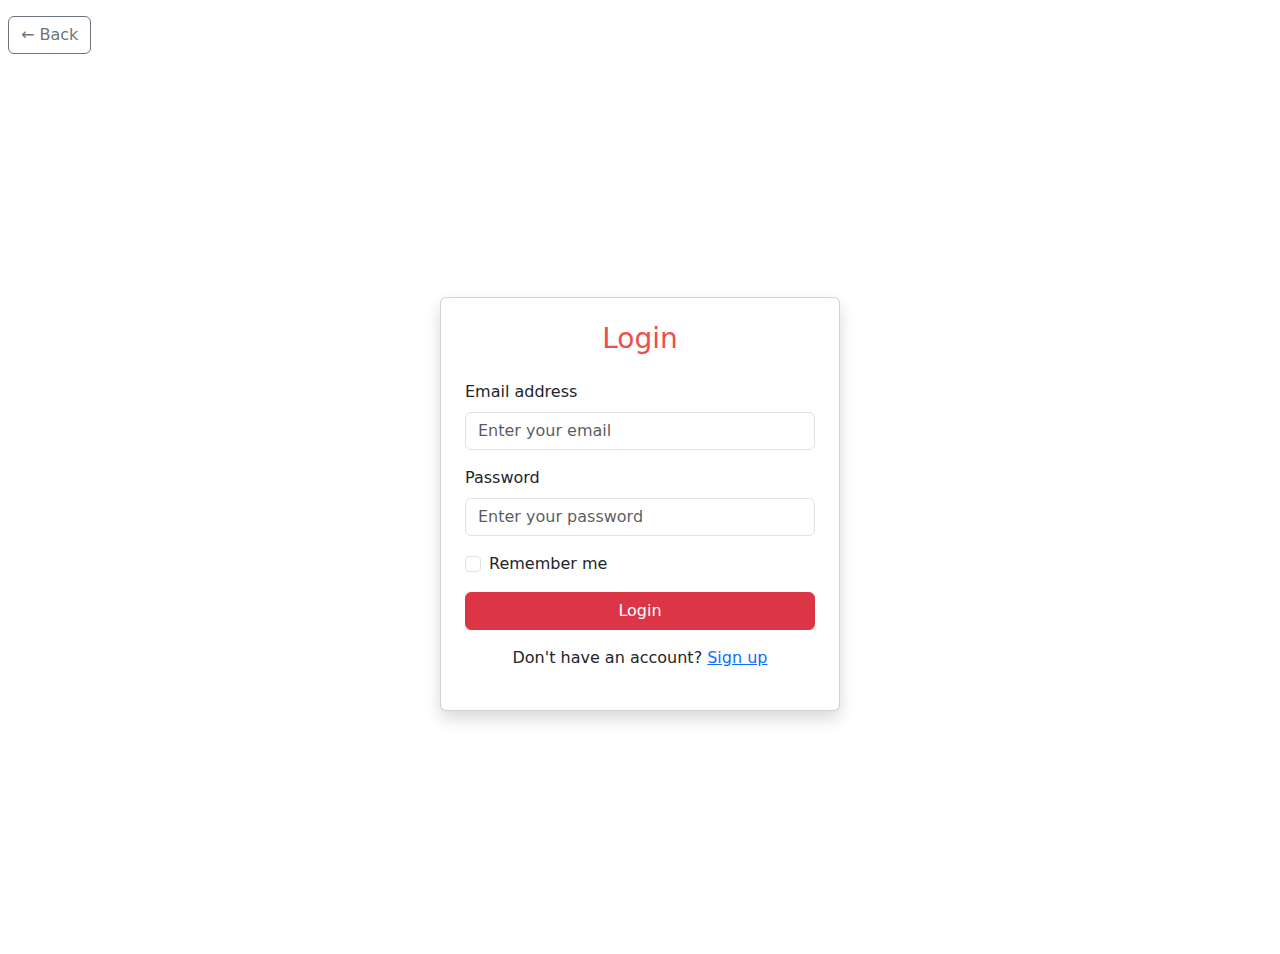
<file: login.html>
<!DOCTYPE html>
<html lang="en">
<head>
    <meta charset="UTF-8">
    <meta name="viewport" content="width=device-width, initial-scale=1.0">
    <title>Login Page</title>
    <link href="https://cdn.jsdelivr.net/npm/bootstrap@5.3.0/dist/css/bootstrap.min.css" rel="stylesheet">
    <link rel="stylesheet" href="styles.css">
</head>
<body>
    <div class="mt-3 mx-2">
        <a href="javascript:history.back()" class="btn btn-outline-secondary">
        ← Back
        </a>
    </div>
    <div class="d-flex justify-content-center align-items-center vh-100">
        <div class="card p-4 shadow" style="width: 100%; max-width: 400px;">
            <h3 class="text-center mb-4 red">Login</h3>
            <form>
                <!-- Email Input -->
                <div class="mb-3">
                    <label for="email" class="form-label">Email address</label>
                    <input type="email" class="form-control" id="email" placeholder="Enter your email" required>
                </div>
                <!-- Password Input -->
                <div class="mb-3">
                    <label for="password" class="form-label">Password</label>
                    <input type="password" class="form-control" id="password" placeholder="Enter your password" required>
                </div>
                <!-- Remember Me -->
                <div class="form-check mb-3">
                    <input type="checkbox" class="form-check-input" id="remember">
                    <label for="remember" class="form-check-label">Remember me</label>
                </div>
                <!-- Submit Button -->
                <button type="submit" class="btn btn-danger w-100">Login</button>
            </form>
            <p class="text-center mt-3">
                Don't have an account? <a href="/Codexi/signup.html">Sign up</a>
            </p>
        </div>
    </div>
    <script src="https://cdn.jsdelivr.net/npm/bootstrap@5.3.0/dist/js/bootstrap.bundle.min.js"></script>
</body>
</html>
</file>
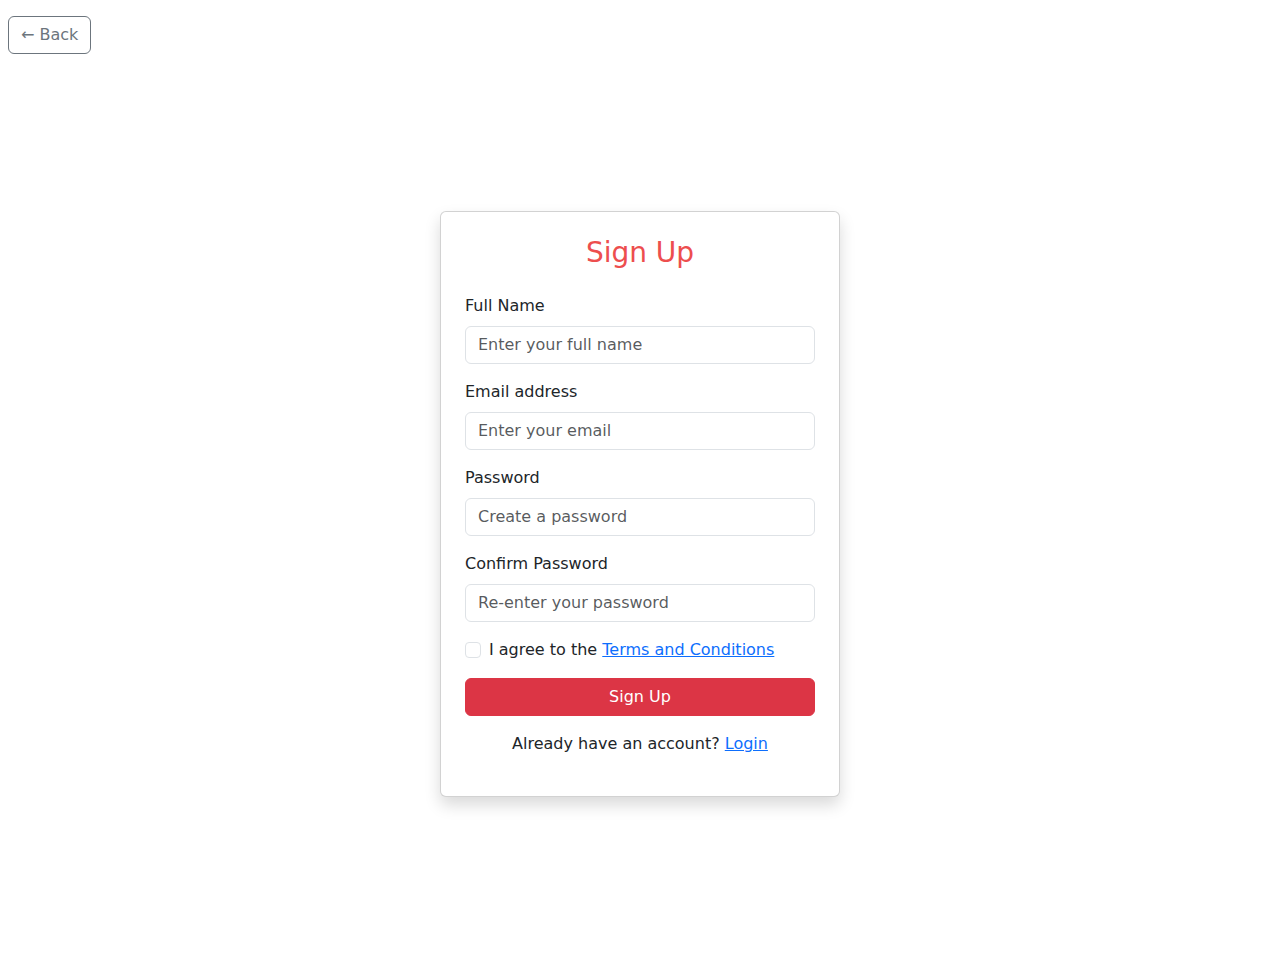
<file: signup.html>
<!DOCTYPE html>
<html lang="en">
<head>
    <meta charset="UTF-8">
    <meta name="viewport" content="width=device-width, initial-scale=1.0">
    <title>Sign-Up Page</title>
    <link href="https://cdn.jsdelivr.net/npm/bootstrap@5.3.0/dist/css/bootstrap.min.css" rel="stylesheet">
    <link rel="stylesheet" href="styles.css">
</head>
<body>
    <div class="mt-3 mx-2">
        <a href="javascript:history.back()" class="btn btn-outline-secondary">
        ← Back
        </a>
    </div>
    <div class="d-flex justify-content-center align-items-center vh-100">
        <div class="card p-4 shadow" style="width: 100%; max-width: 400px;">
            <h3 class="text-center mb-4 red">Sign Up</h3>
            <form>
                <!-- Full Name -->
                <div class="mb-3">
                    <label for="fullname" class="form-label">Full Name</label>
                    <input type="text" class="form-control" id="fullname" placeholder="Enter your full name" required>
                </div>
                <!-- Email Input -->
                <div class="mb-3">
                    <label for="email" class="form-label">Email address</label>
                    <input type="email" class="form-control" id="email" placeholder="Enter your email" required>
                </div>
                <!-- Password Input -->
                <div class="mb-3">
                    <label for="password" class="form-label">Password</label>
                    <input type="password" class="form-control" id="password" placeholder="Create a password" required>
                </div>
                <!-- Confirm Password -->
                <div class="mb-3">
                    <label for="confirmPassword" class="form-label">Confirm Password</label>
                    <input type="password" class="form-control" id="confirmPassword" placeholder="Re-enter your password" required>
                </div>
                <!-- Terms and Conditions -->
                <div class="form-check mb-3">
                    <input type="checkbox" class="form-check-input" id="terms" required>
                    <label for="terms" class="form-check-label">
                        I agree to the <a href="/">Terms and Conditions</a>
                    </label>
                </div>
                <!-- Submit Button -->
                <button type="submit" class="btn btn-danger w-100">Sign Up</button>
            </form>
            <p class="text-center mt-3">
                Already have an account? <a href="/Codexi/login.html">Login</a>
            </p>
        </div>
    </div>
    <script src="https://cdn.jsdelivr.net/npm/bootstrap@5.3.0/dist/js/bootstrap.bundle.min.js"></script>
</body>
</html>
</file>
<file: styles.css>
@media (max-width: 767px) {
    
    body {
        padding: 15px;
        /* Add padding for mobile */
    }

    .home__para {
        padding-left: 10px;
        padding-right: 10px;
    }

    .navbar-nav {
        padding-left: 0;
        padding-right: 0;
    }

    .navbar .navbar-toggler {
        padding-right: 10px;
    }

    .container {
        padding-left: 10px;
        padding-right: 10px;
    }

    .home__img {
        max-width: 100%;
        height: auto;
    }

    .social-links {
        font-size: 16px;
        /* Adjust font size for mobile */
    }
}

.head-center{
    display: flex;
    justify-content: center;
    margin: 20px;
    padding: 10px;

}
.li{
    color: black;
    text-decoration: none;
}
.li:hover{
    color: #ed4e4e;
    font-size: 19px;
}
.fs{
    font-size: 15px!important;
    font-family: Verdana, Geneva, Tahoma, sans-serif;
}
.whit{
    color: white!important;
}

.red{
    color: #ed4e4e;
}
.nav-element:hover{
    color: #ed4e4e!important;
    font-size: 1.23rem;
}
nav {
    position: sticky;
    top: 0;
    z-index: 1000;
    box-shadow: 0 4px 4px -2px rgb(184, 179, 179); 
}

.nav-font{
    font-size: 25px;
}
.home__para {
    font-size: small;
    color: #333;
}

.home__text {
    font-size: 3.4rem;
    color: #333;
    margin-bottom: 1rem;
}

.home__img {
    width: 100%;
    max-width: 500px;
}

/* Increase the font size for nav links */
.nav-font {
    padding: 3px;
    font-size: 1.5rem;
    /* Adjust as needed */
}

.color-b {
    color: #333;
}

.nav-link {
    font-size: 1.2rem;
    /* Increase font size for links */
}

.white {
    background-color: white !important;
}
</file>
